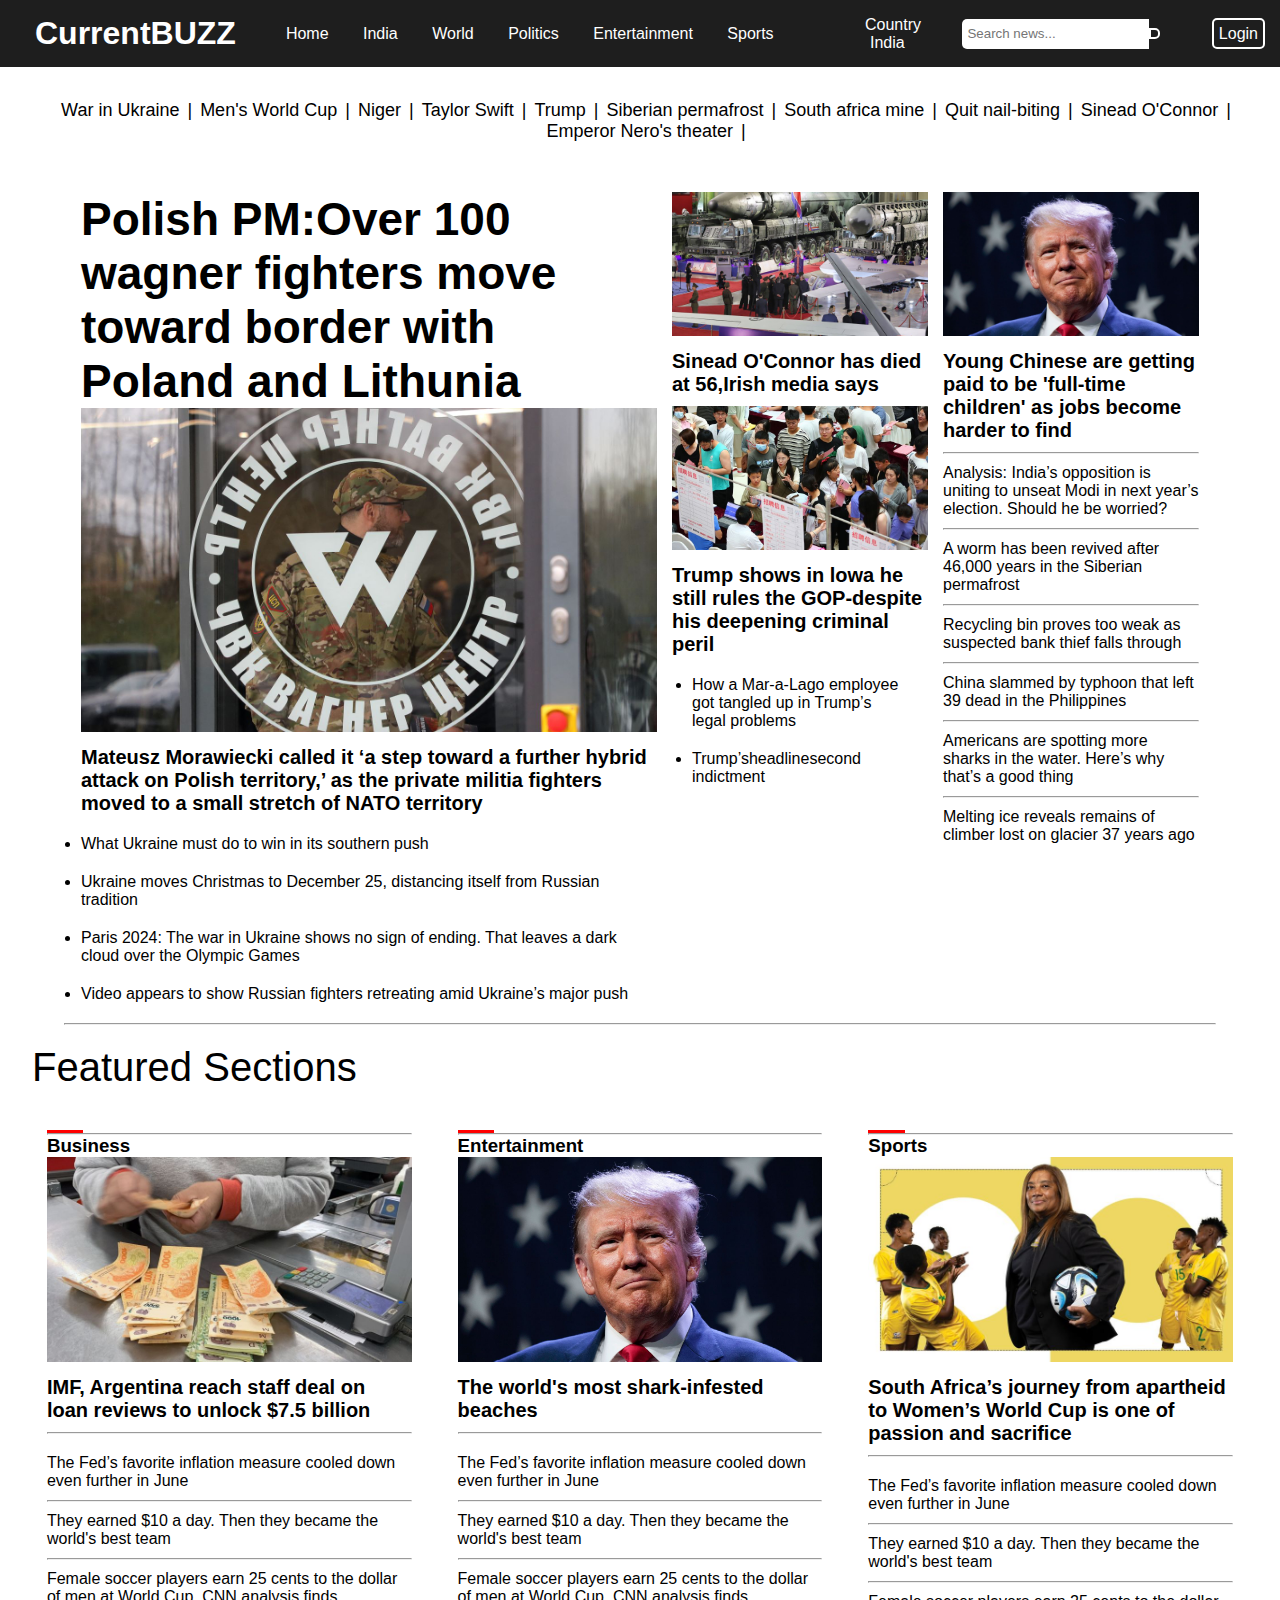
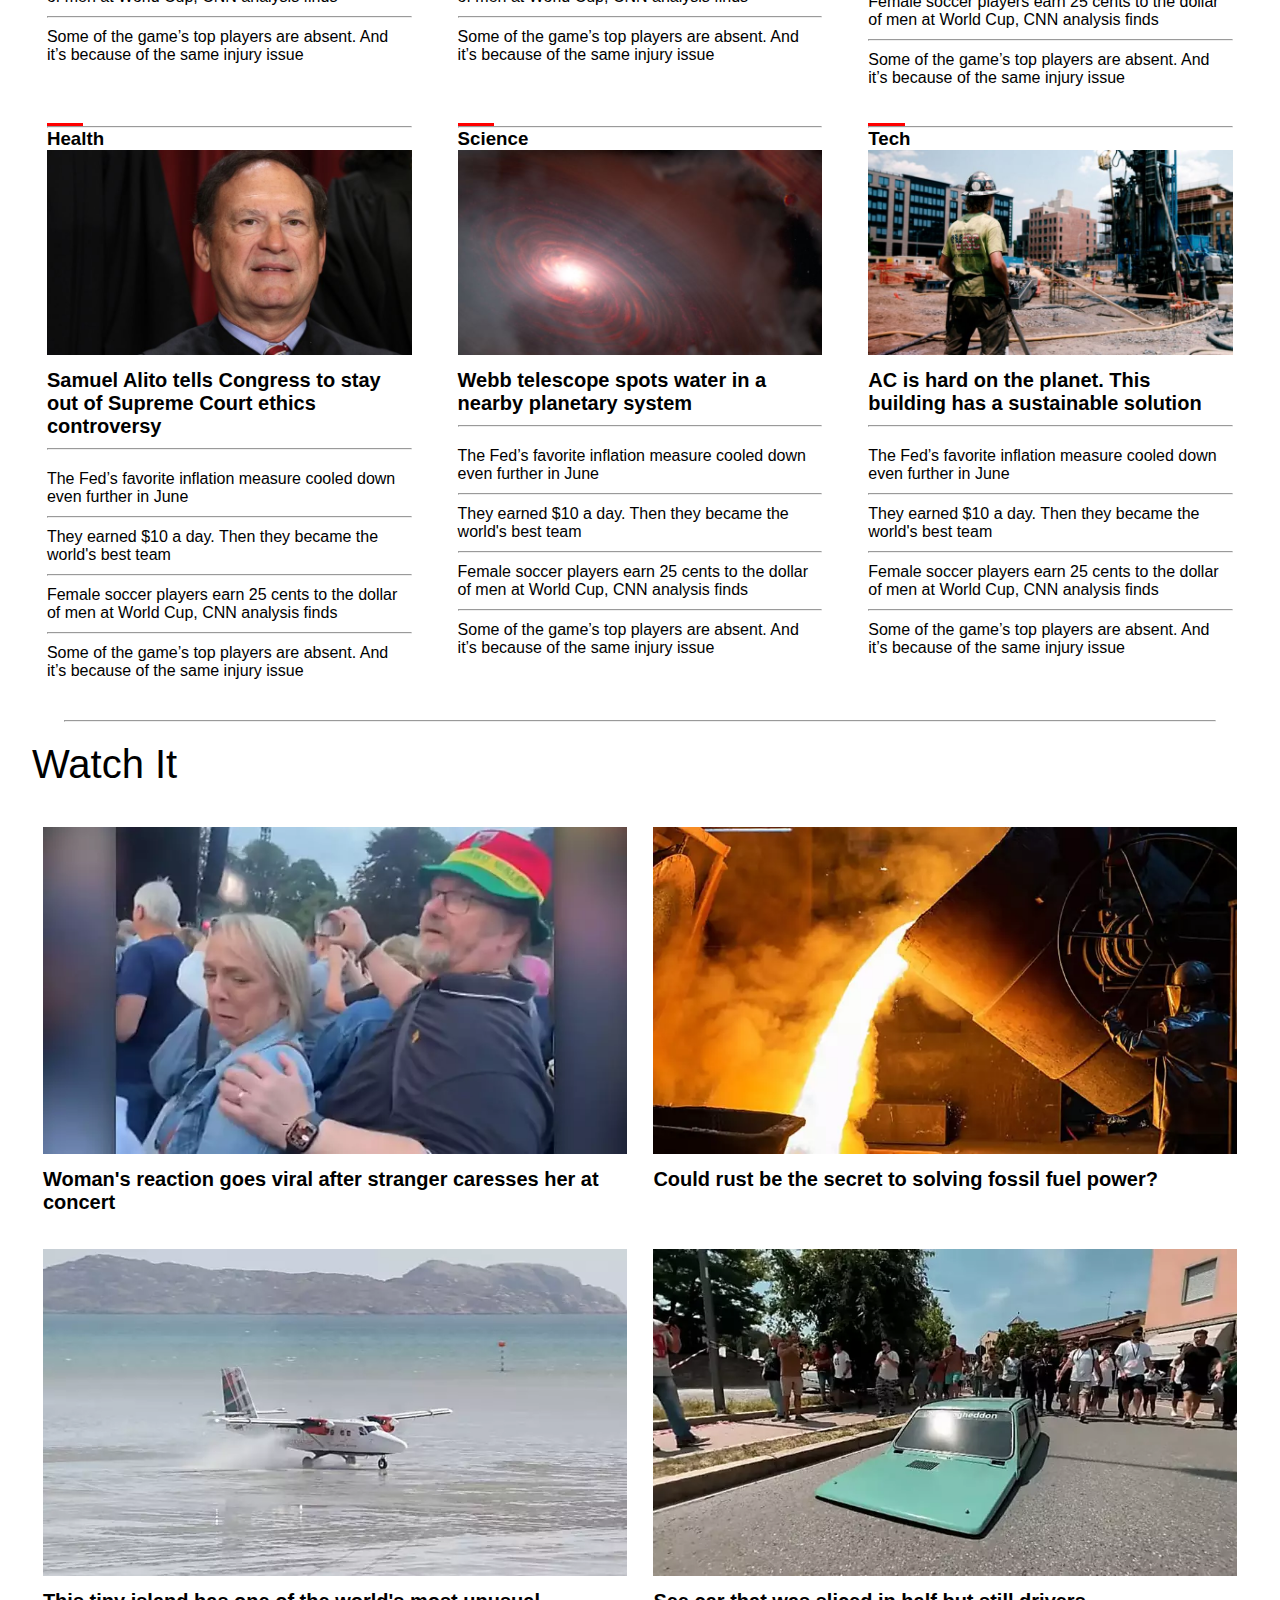
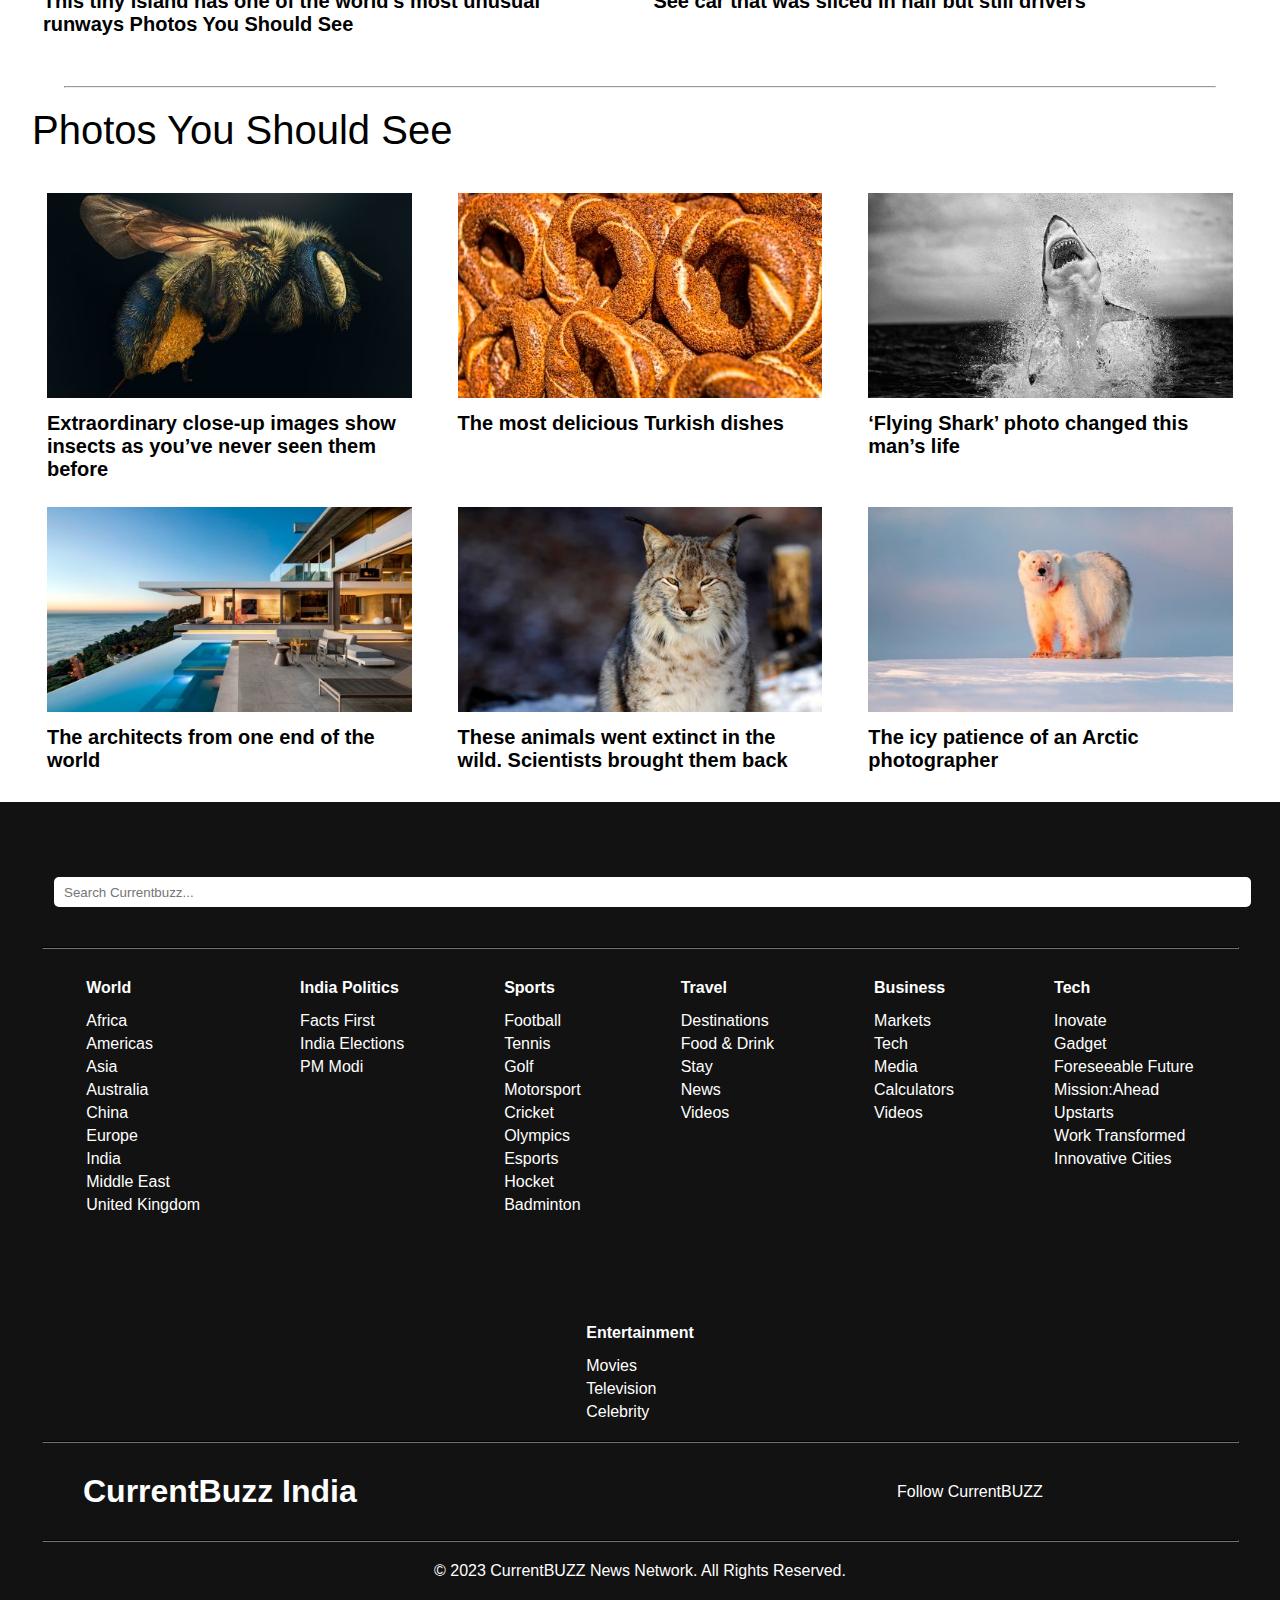
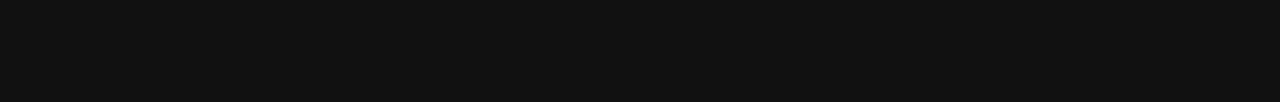
<file: Home Page/index.html>
<!DOCTYPE html>
<html lang="en">

<head>
    <meta charset="UTF-8">
    <meta http-equiv="X-UA-Compatible" content="IE=edge">
    <meta name="viewport" content="width=device-width, initial-scale=1.0">
    <title>CurrentBUZZ</title>
    <link rel="stylesheet" href="style.css">
    <link rel="stylesheet" href="https://cdnjs.cloudflare.com/ajax/libs/font-awesome/6.4.0/css/all.min.css"
        integrity="sha512-iecdLmaskl7CVkqkXNQ/ZH/XLlvWZOJyj7Yy7tcenmpD1ypASozpmT/E0iPtmFIB46ZmdtAc9eNBvH0H/ZpiBw=="
        crossorigin="anonymous" referrerpolicy="no-referrer" />
</head>

<body>
    <nav>
        <div class="nav-left">
            <div class="menu-icon">
                <i class="fa-solid fa-bars"></i>
            </div>
            <div class="logo">
                <h1>CurrentBUZZ</h1>
            </div>
            <div class="nav-list">
                <ul>
                    <li>Home</li>
                    <li>India</li>
                    <li>World</li>
                    <li>Politics</li>
                    <li>Entertainment</li>
                    <li>Sports</li>
                    <li>Business</li>
                </ul>
               </div>
        </div>

       <div class="nav-right">
        <div class="nav-address">
            <p class="add-first">Country</p>
            <div class="add-icon">
                <i class="fa-solid fa-location-dot"></i>
                <p id="add-second">India</p>
                
                <div class="dropdown">
                    <i class="fa-solid fa-angle-down" id="dropButton"></i>    
                    
                    <ul id="country-list">
                        <li class="search-li">
                            <div class="country-search">
                                <input type="text" placeholder="Search country..." id="searchInput">
                                <i class="fa-solid fa-arrow-right country-searchBtn"></i>
                            </div>
                        </li>
                            <li><span>ar</span><p>Argentina</p></li>
                            <li><span>at</span><p>Austria</p></li>
                            <li><span>au</span><p>Australia</p></li>
                            <li><span>be</span><p>Belgium</p></li>
                            <li><span>bg</span><p>Bulgaria</p></li>
                            <li><span>br</span><p>Brazil</p></li>
                            <li><span>ca</span><p>Canada</p></li>
                            <li><span>ch</span><p>Switzerland</p></li>
                            <li><span>cn</span><p>China</p></li>
                            <li><span>co</span><p>Colombia</p></li>
                            <li><span>cu</span><p>Cuba</p></li>
                            <li><span>cz</span><p>Czech Republic</p></li>
                            <li><span>de</span><p>Germany</p></li>
                            <li><span>eg</span><p>Egypt</p></li>
                            <li><span>fr</span><p>France</p></li>
                            <li><span>gb</span><p>United Kingdom</p></li>
                            <li><span>gr</span><p>Greece</p></li>
                            <li><span>hk</span><p>Hong Kong</p></li>
                            <li><span>hu</span><p>Hungary</p></li>
                            <li><span>id</span><p>Indonesia</p></li>
                            <li><span>ie</span><p>Ireland</p></li>
                            <li><span>il</span><p>Israel</p></li>
                            <li><span>in</span><p>India</p></li>
                            <li><span>it</span><p>Italy</p></li>
                            <li><span>jp</span><p>Japan</p></li>
                            <li><span>kr</span><p>South Korea</p></li>
                            <li><span>lt</span><p>Lithuania</p></li>
                            <li><span>lv</span><p>Latvia</p></li>
                            <li><span>ma</span><p>Morocco</p></li>
                            <li><span>mx</span><p>Mexico</p></li>
                            <li><span>my</span><p>Malaysia</p></li>
                            <li><span>ng</span><p>Nigeria</p></li>
                            <li><span>nl</span><p>Netherlands</p></li>
                            <li><span>no</span><p>Norway</p></li>
                            <li><span>nz</span><p>New Zealand</p></li>
                            <li><span>ph</span><p>Philippines</p></li>
                            <li><span>pl</span><p>Poland</p></li>
                            <li><span>pt</span><p>Portugal</p></li>
                            <li><span>ro</span><p>Romania</p></li>
                            <li><span>rs</span><p>Serbia</p></li>
                            <li><span>ru</span><p>Russia</p></li>
                            <li><span>sa</span><p>Saudi Arabia</p></li>
                            <li><span>se</span><p>Sweden</p></li>
                            <li><span>sg</span><p>Singapore</p></li>
                            <li><span>si</span><p>Slovenia</p></li>
                            <li><span>sk</span><p>Slovakia</p></li>
                            <li><span>th</span><p>Thailand</p></li>
                            <li><span>tr</span><p>Turkey</p></li>
                            <li><span>tw</span><p>Taiwan</p></li>
                            <li><span>ua</span><p>Ukraine</p></li>
                            <li><span>us</span><p>USA</p></li>
                            <li><span>ve</span><p>Venezuela</p></li>
                            <li><span>za</span><p>South Africa</p></li>                         
                </ul>
                  </div>
            </div>
        </div>
        <div class="search-box">
            <input type="search" placeholder="Search news...">
            <i class="fa-solid fa-magnifying-glass" id="searchBtn"></i>
        </div>
        <div class="login">
            <a href="../Login Page/login.html">Login</a>
        </div>
       </div>
    </nav>
  <div class="full-page">
    <div class="panel">
        <div class="panel-ops">
            <a href="">
                <p>War in Ukraine</p>
            </a>
            <a href="">
                <p>Men's World Cup</p>
            </a>
            <a href="">
                <p>Niger</p>
            </a>
            <a href="">
                <p>Taylor Swift</p>
            </a>
            <a href="">
                <p>Trump</p>
            </a>
            <a href="">
                <p>Siberian permafrost</p>
            </a>
            <a href="">
                <p>South africa mine</p>
            </a>
            <a href="">
                <p>Quit nail-biting</p>
            </a>
            <a href="">
                <p>Sinead O'Connor</p>
            </a>
            <a href="">
                <p>Emperor Nero's theater</p>
            </a>
        </div>
    </div>
    <div class="head">
        <div class="news1">
            <a class="topAnchor"><h1 class="headline news-with-img">Polish PM:Over 100 wagner fighters move toward border with Poland and
                Lithunia</h1></a>
            <img src="images/img1.jpg" class="img">
            <h2 id="headNewsDesc">Mateusz Morawiecki called it ‘a step toward a further hybrid attack on Polish territory,’ as the private
                militia fighters moved to a small stretch of NATO territory</h2>
            <ul class="headList">
                <li class="headline"><a class="top-news-wthout-image">What Ukraine must do to win in its southern push</a></li>
                <li class="headline">
                    <a class="top-news-wthout-image">Ukraine moves Christmas to December 25, distancing itself from Russian tradition</a></li>
                <li class="headline"><a class="top-news-wthout-image">Paris 2024: The war in Ukraine shows no sign of ending. That leaves a
                    dark cloud over the Olympic Games</a></li>
                <li class="headline"><a class="top-news-wthout-image"> Video appears to show Russian fighters
                    retreating amid Ukraine’s major push</a></li>
            </ul>
        </div>
        <div class="news2">
            
            <img src="images/img2.jpg" class="img"></img>
            <a class="topAnchor"><h2 class="news-with-img">Sinead O'Connor has died at 56,Irish media says</h2></a>
            <img src="images/img3.jpg" class="img">
            <a class="topAnchor"><h2 class="news-with-img">Trump shows in lowa he still rules the GOP-despite his deepening criminal peril</h2></a>
            <ul class="headList">
                <li class="headline"><a class="top-news-wthout-image">How a Mar-a-Lago employee got tangled up in Trump’s legal problems</a></li>
                <li class="headline"><a class="top-news-wthout-image">Trump’sheadlinesecond indictment</a></li>

            </ul>
        </div>
        <div class="news3">
            <img src="images/img4.jpg" class="img">
            <a class="topAnchor"><h2 class="news-with-img">Young Chinese are getting paid to be 'full-time children' as jobs become harder to
                find</h2></a>
            <hr>
            <p class="headline"><a class="top-news-wthout-image">Analysis: India’s opposition is uniting to unseat Modi in next year’s
                election. Should he be worried?</a></p>
            <hr>
            <p class="headline"><a class="top-news-wthout-image">A worm has been revived after 46,000 years in the Siberian permafrost</a>
            </p>
            <hr>
            <p class="headline"><a class="top-news-wthout-image">Recycling bin proves too weak as
                suspected bank thief falls through</a></p>
            <hr>
            <p class="headline"><a class="top-news-wthout-image">China slammed by typhoon that left 39 dead in the Philippines</a></p>
            <hr>
            <p class="headline"><a class="top-news-wthout-image">Americans are spotting more sharks in the water. Here’s why that’s a
                good thing</a></p>
            <hr>
            <p class="headline"><a class="top-news-wthout-image">Melting ice reveals remains of climber lost on glacier 37 years ago</a>
            </p>
        </div>
    </div>
    
    <hr class="hr">

    <div class="featured">
        <div class="head-title">
            <p>Featured Sections</p>
        </div>
        <div class="sections">
            <div class="feat-div" id="business">
                <div class="div-top">
                    <div class="line"></div>
                    <hr>
                    <div class="title">
                        <h3>Business <i class="fa-solid fa-arrow-right"></i></h3>
                    </div>
                </div>

                <img src="images/business.jpg" id="business-img">
                <a id="business-anchor"><h2 id="business-heading" class="headline">IMF, Argentina reach staff deal on loan reviews to unlock $7.5 billion</h2></a>
                <hr>
                <ul>
                    <a><li class="headline">The Fed’s favorite inflation measure cooled down even further in
                        June</li></a>
                    <hr>
                    <a><li class="headline">They earned $10 a day. Then they became the world's best team</li></a>
                    <hr>
                    <a><li class="headline">Female soccer players earn 25 cents to the dollar of men at World
                        Cup, CNN analysis finds</li></a>
                    <hr>
                    <a><li class="headline">Some of the game’s top players are absent. And it’s because of the
                        same injury issue</li></a>
                </ul>
            </div>
            <div class="feat-div" id="entertainment">
                <div class="div-top">
                    <div class="line">
                    </div>
                    <hr>
                    <div class="title">
                        <h3>Entertainment <i class="fa-solid fa-arrow-right"></i></h3>
                    </div>
                </div>
                <img src="images/img4.jpg" id="entertainment-img">
                <a id="entertainment-anchor"><h2 id="entertainment-heading" class="headline">The world's most shark-infested beaches</h2></a>
                <hr>
                <ul>
                    <a><li class="headline">The Fed’s favorite inflation measure cooled down even further in
                        June</li></a>
                    <hr>
                    <a><li class="headline">They earned $10 a day. Then they became the world's best team</li></a>
                    <hr>
                    <a><li class="headline">Female soccer players earn 25 cents to the dollar of men at World
                        Cup, CNN analysis finds</li></a>
                    <hr>
                    <a><li class="headline">Some of the game’s top players are absent. And it’s because of the
                        same injury issue</li></a>
                </ul>
            </div>
            <div class="feat-div" id="sports">
                <div class="div-top">
                    <div class="line">
                    </div>
                    <hr>
                    <div class="title">
                        <h3>Sports <i class="fa-solid fa-arrow-right"></i></h3>
                    </div>
                </div>

                <img src="images/sport.jpg" id="sports-img">
                <a id="sports-anchor"><h2 id="sports-heading" class="headline">South Africa’s journey from apartheid to Women’s World Cup is one of passion and
                    sacrifice</h2></a>
                <hr>
                <ul>
                    <a><li class="headline">The Fed’s favorite inflation measure cooled down even further in
                        June</li></a>
                    <hr>
                    <a><li class="headline">They earned $10 a day. Then they became the world's best team</li></a>
                    <hr>
                    <a><li class="headline">Female soccer players earn 25 cents to the dollar of men at World
                        Cup, CNN analysis finds</li></a>
                    <hr>
                    <a><li class="headline">Some of the game’s top players are absent. And it’s because of the
                        same injury issue</li></a>
                </ul>
            </div>
            <div class="feat-div" id="health">
                <div class="div-top">
                    <div class="line"></div>
                    <hr>
                    <div class="title">
                        <h3>Health <i class="fa-solid fa-arrow-right"></i></h3>
                    </div>
                </div>
                <img src="images/politics.jpg" id="health-img">
                <a id="health-anchor"><h2 id="health-heading" class="headline">Samuel Alito tells Congress to stay out of Supreme Court ethics controversy
                </h2></a>
                <hr>
                <ul>
                    <a><li class="headline">The Fed’s favorite inflation measure cooled down even further in
                        June</li></a>
                    <hr>
                    <a><li class="headline">They earned $10 a day. Then they became the world's best team</li></a>
                    <hr>
                    <a><li class="headline">Female soccer players earn 25 cents to the dollar of men at World
                        Cup, CNN analysis finds</li></a>
                    <hr>
                    <a><li class="headline">Some of the game’s top players are absent. And it’s because of the
                        same injury issue</li></a>
                </ul>
            </div>
            <div class="feat-div" id="science">
                <div class="div-top">
                    <div class="line"></div>
                    <hr>
                    <div class="title">
                        <h3>Science <i class="fa-solid fa-arrow-right"></i></h3>
                    </div>
                </div>
                <img src="images/science.jpg" id="science-img">
                <a id="science-anchor"><h2 id="science-heading" class="headline">Webb telescope spots water in a nearby planetary system</h2></a>
                <hr>
                <ul>
                    <a><li class="headline">The Fed’s favorite inflation measure cooled down even further in
                        June</li></a>
                    <hr>
                    <a><li class="headline">They earned $10 a day. Then they became the world's best team</li></a>
                    <hr>
                    <a><li class="headline">Female soccer players earn 25 cents to the dollar of men at World
                        Cup, CNN analysis finds</li></a>
                    <hr>
                    <a><li class="headline">Some of the game’s top players are absent. And it’s because of the
                        same injury issue</li></a>
                </ul>
            </div>
            <div class="feat-div" id="tech">
                <div class="div-top">
                    <div class="line"></div>
                    <hr>
                    <div class="title">
                        <h3>Tech <i class="fa-solid fa-arrow-right"></i></h3>
                    </div>
                </div>
                <img src="images/tech.jpg" id="tech-img">
                <a id="tech-anchor"><h2 id="tech-heading" class="headline">AC is hard on the planet. This building has a sustainable solution</h2></a>
                <hr>
                <ul>
                    <a><li class="headline">The Fed’s favorite inflation measure cooled down even further in
                        June</li></a>
                    <hr>
                    <a><li class="headline">They earned $10 a day. Then they became the world's best team</li></a>
                    <hr>
                    <a><li class="headline">Female soccer players earn 25 cents to the dollar of men at World
                        Cup, CNN analysis finds</li></a>
                    <hr>
                    <a><li class="headline">Some of the game’s top players are absent. And it’s because of the
                        same injury issue</li></a>
                </ul>
            </div>
        </div>
    </div>
    <hr class="hr">
    <div class="vid-sec">
        <div class="head-title">
            <p>Watch It <i class="fa-solid fa-arrow-right arrow"></i></p>
        </div>
        <div class="videos">
            <div class="vid" id="vid1">
                <img src="images/vid2.webp">
                <h2>Woman's reaction goes viral after stranger caresses her at concert</h2>
            </div>
            <div class="vid" id="vid2">
                <img src="images/vid3.webp">
                <h2>
                    Could rust be the secret to solving fossil fuel power?
                </h2>
            </div>
            <div class="vid" id="vid3">
                <img src="images/vid4.webp">
                <h2>This tiny island has one of the world's most unusual runways
                    Photos You Should See</h2>
            </div>
            <div class="vid" id="vid4">
                <img src="images/vid5.webp">
                <h2>
                    See car that was sliced in half but still drivers
                </h2>
            </div>
        </div>
    </div>

    <hr class="hr">

    <div class="img-sec">
        <div class="head-title">
            <p>Photos You Should See <i class="fa-solid fa-arrow-right arrow"></i></p>
        </div>
        <div class="images">
            <div class="pimg" id="pimg1">
                <img src="images/pimg1.jpg">
                <h2>Extraordinary close-up images show insects as you’ve never seen them before</h2>
            </div>
            <div class="pimg" id="pimg2">
                <img src="images/pimg2.jpg">
                <h2>The most delicious Turkish dishes</h2>
            </div>
            <div class="pimg" id="pimg3">
                <img src="images/pimg3.jpg">
                <h2>‘Flying Shark’ photo changed this man’s life</h2>
            </div>
            <div class="pimg" id="pimg4">
                <img src="images/pimg4.jpg">
                <h2>
                    The architects from one end of the world
                </h2>
            </div>
            <div class="pimg" id="pimg5">
                <img src="images/pimg5.jpg">
                <h2>These animals went extinct in the wild. Scientists brought them back
                </h2>
            </div>
            <div class="pimg" id="pimg6">
                <img src="images/pimg6.jpg">
                <h2>The icy patience of an Arctic photographer</h2>
            </div>

        </div>
    </div>
</div>

<!--Footer Section-->
    <div class="footer">
        <div class="search-box">
            <input type="search" placeholder="Search Currentbuzz..." id="footer-input">
            <i class="fa-solid fa-arrow-right"></i>
        </div>
        <hr class="hr">
        <div class="categories-list">
            <div class="list1">
                <ul>
                    <h2 class="headline">World</h2>
    <li class="headline">Africa</li>
    <li class="headline">Americas</li>
    <li class="headline">Asia</li>
    <li class="headline">Australia</li>
    <li class="headline">China</li>
    <li class="headline">Europe</li>
    <li class="headline">India</li>
    <li class="headline">Middle East</li>
    <li class="headline">United Kingdom</li>
                </ul>
            </div>
            <div class="list2">
                <ul>
                    <h2 class="headline">India Politics</h2>
    <li class="headline">Facts First</li>
    <li class="headline">India Elections</li>
    <li class="headline">PM Modi</li>
                </ul>
            </div>
           <div class="list3">
            <ul>
                <h2 class="headline">Sports</h2>
<li class="headline">Football</li>
<li class="headline">Tennis</li>
<li class="headline">Golf</li>
<li class="headline">Motorsport</li>
<li class="headline">Cricket</li>
<li class="headline">Olympics</li>
<li class="headline">Esports</li>
<li class="headline">Hocket</li>
<li class="headline">Badminton</li>
            </ul>
           </div>
           <div class="list4">
            <ul>
                <h2 class="headline">Travel</h2>
<li class="headline">Destinations</li>
<li class="headline">Food & Drink</li>
<li class="headline">Stay</li>
<li class="headline">News</li>
<li class="headline">Videos</li>
            </ul>
           </div>
          <div class="list5">
            <ul>
                <h2 class="headline">Business</h2>
<li class="headline">Markets</li>
<li class="headline">Tech</li>
<li class="headline">Media</li>
<li class="headline">Calculators</li>
<li class="headline">Videos</li>
            </ul>
          </div>
           <div class="list6">
            <ul>
                <h2 class="headline">Tech</h2>
<li class="headline">Inovate</li>
<li class="headline">Gadget</li>
<li class="headline">Foreseeable Future</li>
<li class="headline">Mission:Ahead</li>
<li class="headline">Upstarts</li>
<li class="headline">Work Transformed</li>
<li class="headline">Innovative Cities</li>
            </ul>
           </div>
            <div class="list7">
                <ul>
                    <h2 class="headline">Entertainment</h2>
    <li class="headline">Movies</li>
    <li class="headline">Television</li>
    <li class="headline">Celebrity</li>
                </ul>
            </div>
        </div>
        <hr>
        <div class="footer-contact">
            <div class="foot-logo">
                <h1>CurrentBuzz  India</h1>
            </div>
            <div class="contact">
                <div class="contact-text">
                    <p>Follow CurrentBUZZ</p>
                </div>
                <div class="contact-icons">
                    <i class="fa-brands fa-facebook"></i>
                    <i class="fa-brands fa-instagram"></i>
                    <i class="fa-brands fa-twitter"></i>
                </div>    
            </div>
        </div>
        <hr>
        <div class="copyright">
            <p>© 2023 CurrentBUZZ News Network. All Rights Reserved.</p>
        </div>
    </div>

    <script src="script.js"></script>
</body>

</html>
</file>
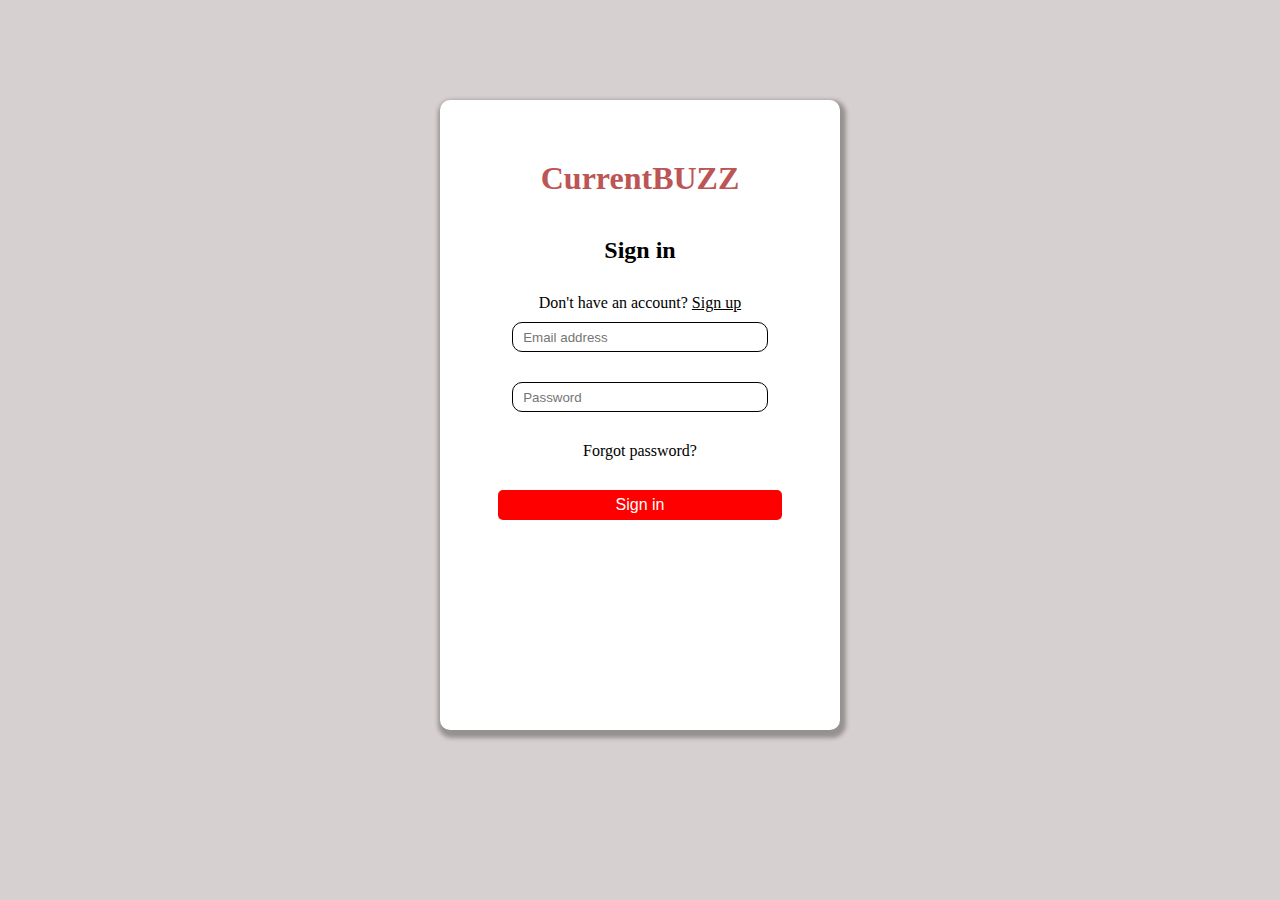
<file: Login Page/login.html>
<!DOCTYPE html>
<html lang="en">
<head>
    <meta charset="UTF-8">
    <meta http-equiv="X-UA-Compatible" content="IE=edge">
    <meta name="viewport" content="width=device-width, initial-scale=1.0">
    <title>log-in/sign-up</title>
    <link rel="stylesheet" href="login.css">
    <link rel="stylesheet" href="https://cdnjs.cloudflare.com/ajax/libs/font-awesome/6.4.0/css/all.min.css"
        integrity="sha512-iecdLmaskl7CVkqkXNQ/ZH/XLlvWZOJyj7Yy7tcenmpD1ypASozpmT/E0iPtmFIB46ZmdtAc9eNBvH0H/ZpiBw=="
        crossorigin="anonymous" referrerpolicy="no-referrer" />
</head>
<body>
    <div class="container">
        <div class="login-box">
            <h1>CurrentBUZZ</h1>
            <div class="inner-box">
                <h2>Sign in</h2>
                <p>Don't have an account? <span><a href="../Signup Page/signup.html">Sign up</a></span></p>
                <input type="email" placeholder="Email address" required>
                <div class="password-input">
                    <input type="password" placeholder="Password" required class="pass-input" id="password">
                    <i class="fa-solid fa-eye" onclick="togglePasswordVisibility()" id="eye"></i>
                </div>
                <p class="forgot">Forgot password?</p>
                <button>Sign in</button>
            </div>
        </div>
    </div>

    <script src="login.js"></script>
</body>
</html>
</file>
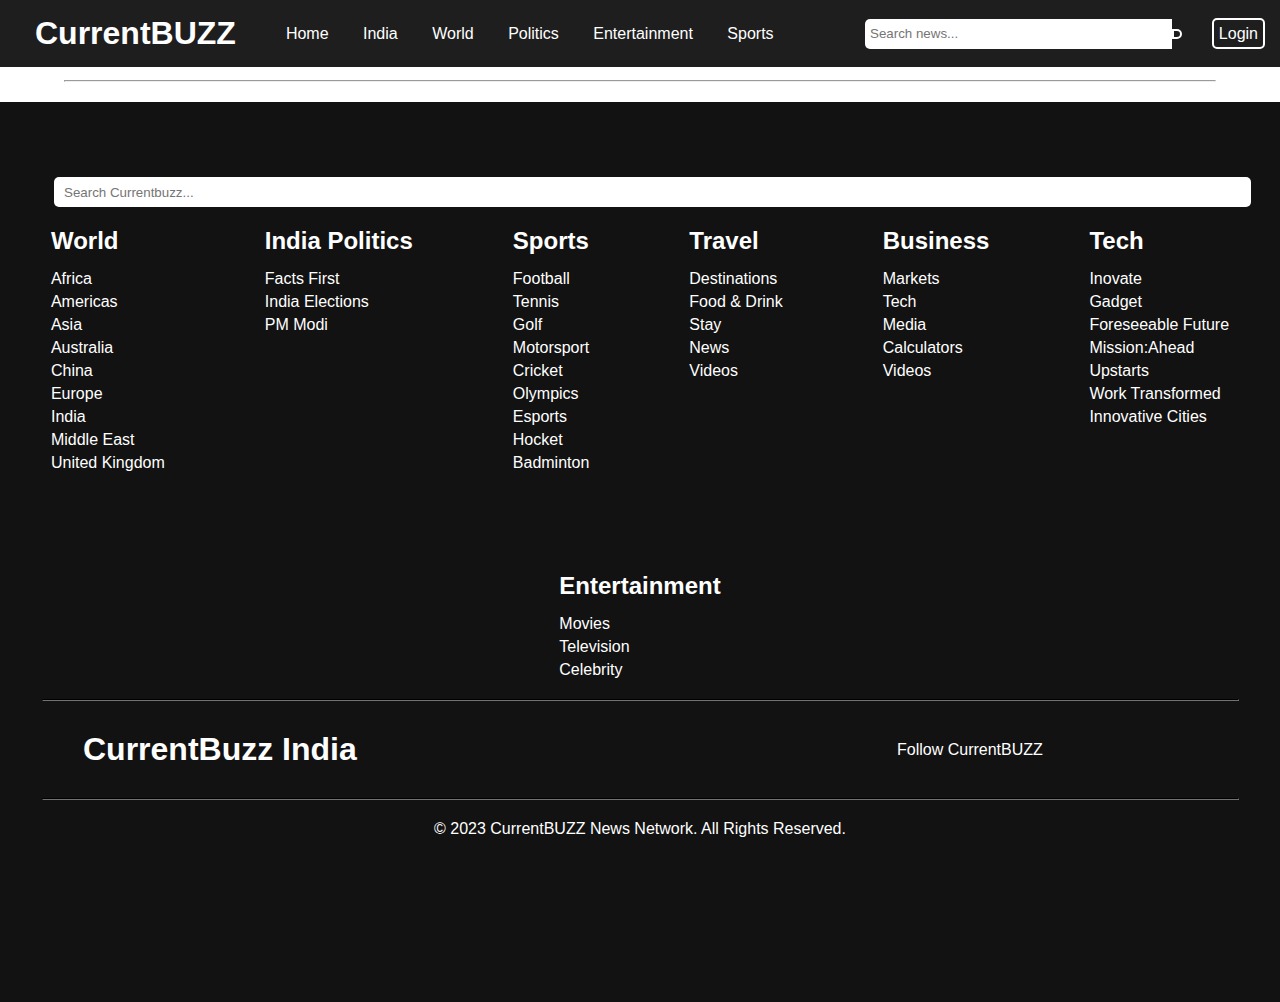
<file: Search Results/results.html>
<!DOCTYPE html>
<html lang="en">
<head>
    <meta charset="UTF-8">
    <meta http-equiv="X-UA-Compatible" content="IE=edge">
    <meta name="viewport" content="width=device-width, initial-scale=1.0">
    <title>Search Results</title>
    <link rel="stylesheet" href="results.css">
    <link rel="stylesheet" href="https://cdnjs.cloudflare.com/ajax/libs/font-awesome/6.4.0/css/all.min.css"
        integrity="sha512-iecdLmaskl7CVkqkXNQ/ZH/XLlvWZOJyj7Yy7tcenmpD1ypASozpmT/E0iPtmFIB46ZmdtAc9eNBvH0H/ZpiBw=="
        crossorigin="anonymous" referrerpolicy="no-referrer" />
</head>
<body>
    <nav class="result-nav">
        <div class="nav-left">
            <div class="menu-icon">
                <i class="fa-solid fa-bars"></i>
            </div>
            <div class="logo">
                <h1>CurrentBUZZ</h1>
            </div>
            <div class="nav-list">
                <ul>
                    <li onclick="window.location.href = '../Home Page/index.html';">Home</li>
                    <li>India</li>
                    <li>World</li>
                    <li>Politics</li>
                    <li>Entertainment</li>
                    <li>Sports</li>
                    <li>Business</li>
                  </ul>
               </div>
        </div>

       <div class="nav-right">
        <div class="nav-address">
            <p class="add-first">Country</p>
            <div class="add-icon">
                <i class="fa-solid fa-location-dot"></i>
                <p id="add-second">India</p>
                
                <div class="dropdown">
                    <i class="fa-solid fa-angle-down" id="dropButton"></i>    
                    
                    <ul id="country-list">
                        <li class="search-li">
                            <div class="country-search">
                                <input type="text" placeholder="Search country..." id="searchInput">
                                <i class="fa-solid fa-arrow-right country-searchBtn"></i>
                            </div>
                        </li>
                            <li><span>ar</span><p>Argentina</p></li>
                            <li><span>at</span><p>Austria</p></li>
                            <li><span>au</span><p>Australia</p></li>
                            <li><span>be</span><p>Belgium</p></li>
                            <li><span>bg</span><p>Bulgaria</p></li>
                            <li><span>br</span><p>Brazil</p></li>
                            <li><span>ca</span><p>Canada</p></li>
                            <li><span>ch</span><p>Switzerland</p></li>
                            <li><span>cn</span><p>China</p></li>
                            <li><span>co</span><p>Colombia</p></li>
                            <li><span>cu</span><p>Cuba</p></li>
                            <li><span>cz</span><p>Czech Republic</p></li>
                            <li><span>de</span><p>Germany</p></li>
                            <li><span>eg</span><p>Egypt</p></li>
                            <li><span>fr</span><p>France</p></li>
                            <li><span>gb</span><p>United Kingdom</p></li>
                            <li><span>gr</span><p>Greece</p></li>
                            <li><span>hk</span><p>Hong Kong</p></li>
                            <li><span>hu</span><p>Hungary</p></li>
                            <li><span>id</span><p>Indonesia</p></li>
                            <li><span>ie</span><p>Ireland</p></li>
                            <li><span>il</span><p>Israel</p></li>
                            <li><span>in</span><p>India</p></li>
                            <li><span>it</span><p>Italy</p></li>
                            <li><span>jp</span><p>Japan</p></li>
                            <li><span>kr</span><p>South Korea</p></li>
                            <li><span>lt</span><p>Lithuania</p></li>
                            <li><span>lv</span><p>Latvia</p></li>
                            <li><span>ma</span><p>Morocco</p></li>
                            <li><span>mx</span><p>Mexico</p></li>
                            <li><span>my</span><p>Malaysia</p></li>
                            <li><span>ng</span><p>Nigeria</p></li>
                            <li><span>nl</span><p>Netherlands</p></li>
                            <li><span>no</span><p>Norway</p></li>
                            <li><span>nz</span><p>New Zealand</p></li>
                            <li><span>ph</span><p>Philippines</p></li>
                            <li><span>pl</span><p>Poland</p></li>
                            <li><span>pt</span><p>Portugal</p></li>
                            <li><span>ro</span><p>Romania</p></li>
                            <li><span>rs</span><p>Serbia</p></li>
                            <li><span>ru</span><p>Russia</p></li>
                            <li><span>sa</span><p>Saudi Arabia</p></li>
                            <li><span>se</span><p>Sweden</p></li>
                            <li><span>sg</span><p>Singapore</p></li>
                            <li><span>si</span><p>Slovenia</p></li>
                            <li><span>sk</span><p>Slovakia</p></li>
                            <li><span>th</span><p>Thailand</p></li>
                            <li><span>tr</span><p>Turkey</p></li>
                            <li><span>tw</span><p>Taiwan</p></li>
                            <li><span>ua</span><p>Ukraine</p></li>
                            <li><span>us</span><p>USA</p></li>
                            <li><span>ve</span><p>Venezuela</p></li>
                            <li><span>za</span><p>South Africa</p></li>                         
                </ul> 
                  </div>
            </div>
        </div>
        <div class="search-box">
            <input type="search" placeholder="Search news...">
            <i class="fa-solid fa-magnifying-glass" id="searchBtn"></i>
        </div>
        <div class="login">
            <a href="../Login Page/login.html">Login</a>
        </div>
       </div>
    </nav>
<div class="full-page">   
    <!--Search Results-->
<div id="search-results">
    
    <div class="results">
        <div class="top-text">
            <p>Displaying 1-10 results out of <span>14234</span> for "<span>india</span>"</p>
        </div>
        <hr>
        <div class="news-results">

        </div>
    </div>
    <div class="show-more">
        <button id="show-more-btn">Show more</button>
    </div>
</div>
</div>
<!--Footer Section-->
<div class="footer">
    <div class="search-box">
        <input type="search" placeholder="Search Currentbuzz..." id="footer-input">
        <i class="fa-solid fa-arrow-right"></i>
    </div>
    <!-- <hr class="hr"> -->
    <div class="categories-list">
        <div class="list1">
            <ul>
                <h2 class="headline">World</h2>
<li class="headline">Africa</li>
<li class="headline">Americas</li>
<li class="headline">Asia</li>
<li class="headline">Australia</li>
<li class="headline">China</li>
<li class="headline">Europe</li>
<li class="headline">India</li>
<li class="headline">Middle East</li>
<li class="headline">United Kingdom</li>
            </ul>
        </div>
        <div class="list2">
            <ul>
                <h2 class="headline">India Politics</h2>
<li class="headline">Facts First</li>
<li class="headline">India Elections</li>
<li class="headline">PM Modi</li>
            </ul>
        </div>
       <div class="list3">
        <ul>
            <h2 class="headline">Sports</h2>
<li class="headline">Football</li>
<li class="headline">Tennis</li>
<li class="headline">Golf</li>
<li class="headline">Motorsport</li>
<li class="headline">Cricket</li>
<li class="headline">Olympics</li>
<li class="headline">Esports</li>
<li class="headline">Hocket</li>
<li class="headline">Badminton</li>
        </ul>
       </div>
       <div class="list4">
        <ul>
            <h2 class="headline">Travel</h2>
<li class="headline">Destinations</li>
<li class="headline">Food & Drink</li>
<li class="headline">Stay</li>
<li class="headline">News</li>
<li class="headline">Videos</li>
        </ul>
       </div>
      <div class="list5">
        <ul>
            <h2 class="headline">Business</h2>
<li class="headline">Markets</li>
<li class="headline">Tech</li>
<li class="headline">Media</li>
<li class="headline">Calculators</li>
<li class="headline">Videos</li>
        </ul>
      </div>
       <div class="list6">
        <ul>
            <h2 class="headline">Tech</h2>
<li class="headline">Inovate</li>
<li class="headline">Gadget</li>
<li class="headline">Foreseeable Future</li>
<li class="headline">Mission:Ahead</li>
<li class="headline">Upstarts</li>
<li class="headline">Work Transformed</li>
<li class="headline">Innovative Cities</li>
        </ul>
       </div>
        <div class="list7">
            <ul>
                <h2 class="headline">Entertainment</h2>
<li class="headline">Movies</li>
<li class="headline">Television</li>
<li class="headline">Celebrity</li>
            </ul>
        </div>
    </div>
    <hr>
    <div class="footer-contact">
        <div class="foot-logo">
            <h1>CurrentBuzz  India</h1>
        </div>
        <div class="contact">
            <div class="contact-text">
                <p>Follow CurrentBUZZ</p>
            </div>
            <div class="contact-icons">
                <i class="fa-brands fa-facebook"></i>
                <i class="fa-brands fa-instagram"></i>
                <i class="fa-brands fa-twitter"></i>
            </div>    
        </div>
    </div>
    <hr>
    <div class="copyright">
        <p>© 2023 CurrentBUZZ News Network. All Rights Reserved.</p>
    </div>
</div>
<script src="results.js"></script>
</body>
</html>
</file>
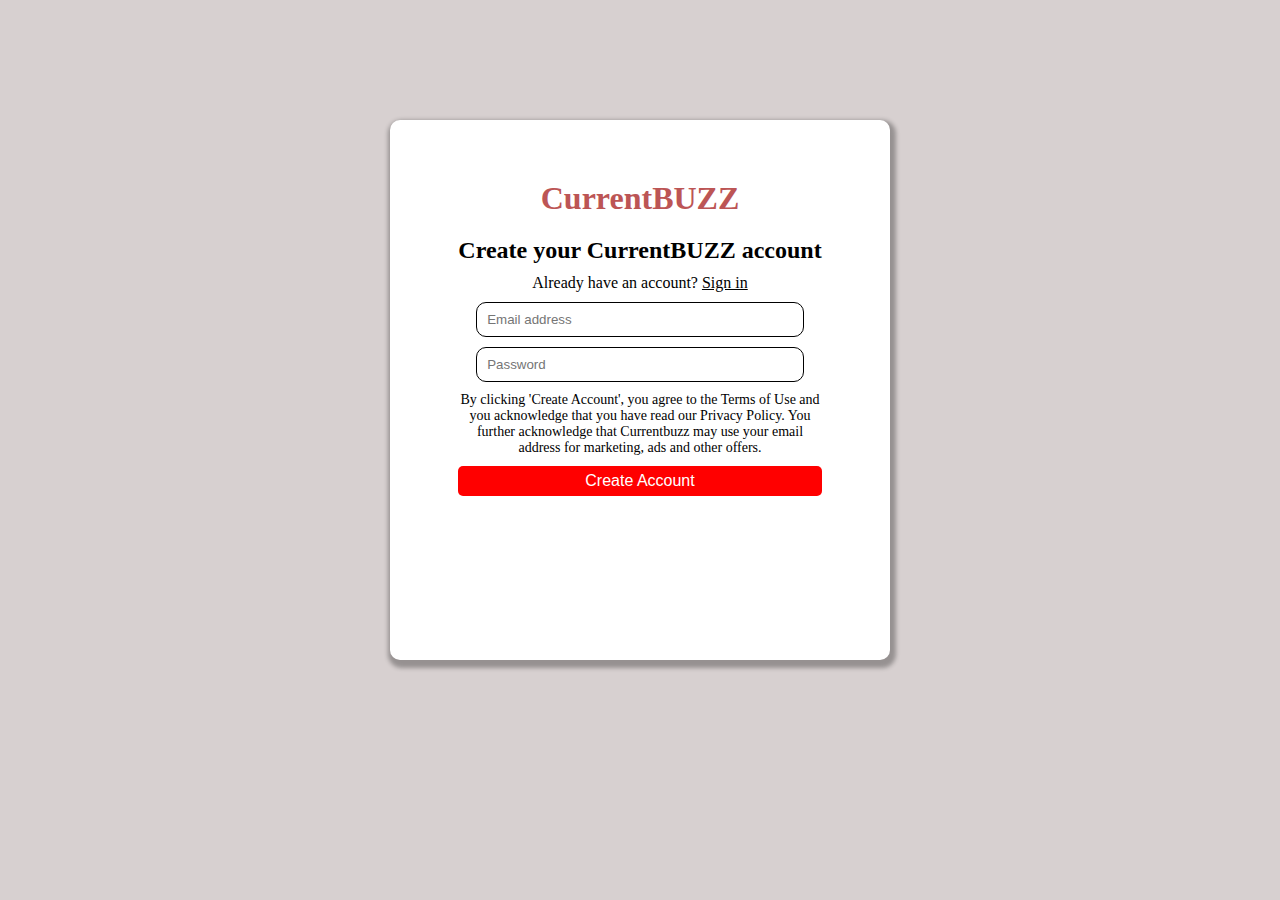
<file: Signup Page/signup.html>
<!DOCTYPE html>
<html lang="en">
<head>
    <meta charset="UTF-8">
    <meta http-equiv="X-UA-Compatible" content="IE=edge">
    <meta name="viewport" content="width=device-width, initial-scale=1.0">
    <title>log-in/sign-up</title>
    <link rel="stylesheet" href="signup.css">
    <link rel="stylesheet" href="https://cdnjs.cloudflare.com/ajax/libs/font-awesome/6.4.0/css/all.min.css"
        integrity="sha512-iecdLmaskl7CVkqkXNQ/ZH/XLlvWZOJyj7Yy7tcenmpD1ypASozpmT/E0iPtmFIB46ZmdtAc9eNBvH0H/ZpiBw=="
        crossorigin="anonymous" referrerpolicy="no-referrer" />
</head>
<body>
    <div class="container">
        <div class="login-box">
            <h1>CurrentBUZZ</h1>
            <div class="inner-box">
                <h2>Create your CurrentBUZZ account</h2>
                <p>Already have an account? <span><a href="../Login Page/login.html">Sign in</a></span></p>
                <input type="email" placeholder="Email address" required>
                <div class="password-input">
                    <input type="password" placeholder="Password" required class="pass-input" id="password">
                    <i class="fa-solid fa-eye" onclick="togglePasswordVisibility()" id="eye"></i>
                </div>
                <p class="desc">By clicking 'Create Account', you agree to the Terms of Use and you acknowledge that you have read our Privacy Policy. You further acknowledge that Currentbuzz may use your email address for marketing, ads and other offers.</p>
                <button>Create Account</button>
            </div>
        </div>
    </div>

    <script src="signup.js"></script>
</body>
</html>
</file>
<file: Home Page/style.css>
* {
    margin: 0;
    padding: 0;
    box-sizing: border-box;
    font-family: 'poppins' ,sans-serif;
}
.display {
    display: none;
}

body {
    background: #fff;
}
a{
    color: #000;
    text-decoration: none;
}
::-webkit-scrollbar {
    display: none;
}

.hr {
    width: 90%;
    margin: 20px auto;
}

.head-title {
    font-size: 40px;
    display: block;
    margin-bottom: 40px;
}
.headline {
    cursor: pointer;
    font-size: 16px;
}
.headline:hover{
    text-decoration: underline;
}
.arrow{
    cursor: pointer;
}
img,video{
    cursor: pointer;
}
img:hover {
    opacity: 0.8;
}
video:hover{
    opacity: 0.8;
}
h2{
    font-size: 20px;
    margin: 10px auto;
}

/* NAVBAR */
nav {
    background: #1e1e1e;
    color: #fff;
    padding: 15px;
    display: flex;
    align-items: center;
    justify-content: space-between;
    position: fixed;
    top: 0;
    left: 0;
    width: 100%;
}

.menu-icon i {
    font-size: 25px;
    cursor: pointer;
}

.nav-left {
    display: flex;
    gap: 20px;
    align-items: center;
}

.nav-right {
    display: flex;
    width: 400px;
    gap: 20px;
    align-items: center;
    justify-content: space-between;
}

.dropdown {
    position: relative;
    display: inline-block;
  }

  .dropdown ul {
    width: 200px;
    height: 200px;
    list-style: none;
    padding: 0;
    margin: 0;
    position: absolute;
    background-color: #fff;
    border-radius: 5px;
    box-shadow: 0 2px 5px rgba(0, 0, 0, 0.2);
    overflow: scroll;
  }
  .country-search {
    display: flex;
    align-items: center;
  }
  .search-li {
    position: sticky;
    top: 0;
    background-color: #fff; /* Optionally set the background color for better visibility */
    z-index: 1; /* Ensure it's above the other list items */
}

.country-search input{
    width: 100%;
    border: 0;
    outline: 0;
    padding: 5px;
    border-radius: 5px;
}
.country-search i {
    color: #000;
    cursor: pointer;
}
  .dropdown li {
    padding: 8px 12px;
    color: #000;
    display: block;
  }
  #country-list li span {
    display: none;
  }
#country-list li p{
    cursor: pointer;
}
#country-list {
    display: none;
    transition: display 0.3s;
}

.nav-right .search-box input {
    width: 100%;
    height: 30px;
    padding: 5px;
    border: 0;
    outline: 0;
    border-top-left-radius: 5px;
    border-bottom-left-radius: 5px;
}

.add-icon {
    display: flex;
    gap: 5px;
}
.fa-angle-down {
    cursor: pointer;
}

nav .search-box {
    /* width: 100%; */
    display: flex;
    align-items: center;
    margin-right: 10px;
}

.nav-right .search-box i {
    font-size: 20px;
    border: 2px solid white;
    padding: 3.5px;
    border-top-right-radius: 5px;
    border-bottom-right-radius: 5px;
    cursor: pointer;
    transition: background 0.3s;
}

.nav-right .search-box i:hover{
    background: #616060;
}

.nav-list ul li {
    display: inline;
    margin-left: 30px;
    list-style: none;
    position: relative;
    cursor: pointer;
}

.nav-list ul li:hover {
    color: #e3e1e1;
}
.nav-list li::after {
    content: '';
    display: block;
    width: 0;
    height: 2px;
    background-color: red;
    position: absolute;
    bottom: -5px;
    left: 0;
    /* transform: translateX(-50%); */
    transition: width 0.3s;
  }
.nav-list li:hover::after{
    width: 100%;
}

nav .login a {
    color: #fff;
    text-decoration: none;
    border: 2px solid #fff;
    padding: 5px;
    border-radius: 5px;
    transition: background 0.3s;
}

nav .login a:hover {
    background: #828282;
}

/* PANEL */

.panel {
    margin: 100px auto 50px;
    padding-left: 20px;
}

.panel-ops {
    display: flex;
    justify-content: center;
    flex-wrap: wrap;
    font-size: 18px;
}

.panel-ops p::after {
    color: black;
    content: '|';
    display: inline;
    padding: 0 8px;
}

.panel-ops p:hover {
    text-decoration: underline;
}

.panel-ops a {
    text-decoration: none;
    color: black;
}

/* TOP NEWS SECTION */

.head {
    display: flex;
    gap: 15px;
    justify-content: center;
    margin-bottom: 20px;
}
.head img {
    width: 100%;
}
video {
    width: 100%;
}
.news1 {
    width: 45%;
}
.news1 img {
    max-height: 390px;
}
.news2 {
    width: 20%;
}
.news2 img {
    max-height: 172px;
}
.news3 img {
    max-height: 172px;
}
.news3 {
    width: 20%;
}

.news1 h1{
    font-size: 46px;
}

.news2 ul {
    margin: 20px;
}

.news3 p{
    margin: 10px auto;
    cursor: pointer;
}
.head h2:hover {
    text-decoration: underline;
}
.news1 h2:hover{
    text-decoration: none;
}
.news1 p{
    font-size: 16px;
}
.fa-play {
    color: red;
}

.headList li {
    margin-top: 20px;
}

/* FEATURED SECTIONS */

.featured {
    width: 95%;
    margin: 20px auto;
}
.featured h2{
    font-size: 20px;
}
.sections {
    margin-top: 10px;
    display: flex;
    flex-wrap: wrap;
    gap: 16px;
    justify-content: space-around;
}

.feat-div{
    width: 30%;
    margin-bottom: 10px;
}
.feat-div img {
    width: 100%;
    max-height: 240px;
    cursor: pointer;
}
.feat-div ul {
    margin-top: 20px;
    list-style: none;
}
.feat-div ul li{
    margin: 10px auto;
}

.line {
    width: 10%;
    background: red;
    height: 3px;
    transition: width 0.3s;
}

.feat-div .fa-arrow-right {
    display: none;
}

.title {
    cursor: pointer;
}

.div-top:hover .line {
    width: 100%;
}

.div-top:hover .fa-arrow-right {
    display: inline;
}

/* WATCH IT SECTION */

.vid-sec {
    width: 95%;
    margin: 20px auto;
}

.videos {
    display: flex;
    flex-wrap: wrap;
    gap: 5px;
    justify-content: space-around;
}

.videos .vid {
    width: 48%;
    margin-bottom: 20px;
}
.videos img {
    width: 100%;
    cursor: pointer;
}

/* IMAGES SECTION */

.img-sec {
    width: 95%;
    margin: 20px auto;
}

.images {
    display: flex;
    flex-wrap: wrap;
    justify-content: space-around;
    gap: 16px;
}
.pimg {
    width: 30%;
}

.pimg img {
    width: 100%;
    cursor: pointer;
}

/* FOOTER SECTION */

.footer {
    background: #121212;
    color: #fff;
    min-height: 100vh;
    padding: 10px;
}

.categories-list {
    display: flex;
    flex-wrap: wrap;
    justify-content: center;
    gap: 100px;
}

.categories-list h2 {
    margin-bottom: 15px;
}

.categories-list ul li {
    list-style: none;
    margin-top: 5px;
}

.footer .search-box {
    width: 100%;
    margin-top: 45px;
    display: flex;
    justify-content: center;
}

.footer .search-box input {
    padding: 10px;
    width: 95%;
    height: 30px;
    border: 0;
    margin-top: 20px;
    margin-bottom: 20px;
    outline: 0;
    border-radius: 5px;
}

.footer hr {
    border-color: #1e1e1e;
    width: 95%;
    margin: 20px auto;
}

.footer-contact {
    display: flex;
    width: 90%;
    justify-content: space-between;
    margin: 20px auto;
    padding: 10px;
    align-items: center;
}

.contact {
    width: 300px;
    display: flex;
    justify-content: space-between;
    gap: 10px;
    font-size: 18px;
    align-items: center;
}

.footer .search-box i {
    color: #121212;
    font-size: 20px;
    margin-top: 25px;
    margin-left: -25px;
    cursor: pointer;
}

.copyright {
    text-align: center;
}

.contact i {
    font-size: 30px;
    cursor: pointer;
    transition: transform 0.3s;
}

.contact i:hover {
    transform: translateY(-5px);
}
.contact-icons{
    display: flex;
    gap: 20px;
}

.contact-text{
    font-size: 16px;
}

/* MEDIA QUERIES FOR NAVBAR LIST */

@media only screen and (max-width: 980px) {
    .menu {
        display: none;
    }
}

@media only screen and (max-width:1290px) {
    .nav-list ul li:nth-child(7) {
        display: none;
    }
}

@media only screen and (max-width:1185px) {
    .nav-list ul li:nth-child(6) {
        display: none;
    }
}

@media only screen and (max-width:1110px) {
    .nav-list ul li:nth-child(5) {
        display: none;
    }
}

@media only screen and (max-width:985px) {
    .nav-list ul li:nth-child(4) {
        display: none;
    }
}

@media only screen and (max-width:905px) {
    .nav-list ul li:nth-child(3) {
        display: none;
    }
}

@media only screen and (max-width:828px) {
    .nav-list ul li:nth-child(2) {
        display: none;
    }
}

@media only screen and (max-width:765px) {
    .nav-list ul li:nth-child(1) {
        display: none;
    }
}
@media only screen and (max-width:860px) {
    .footer-contact{
        display: flex;
        flex-direction: column;
        justify-content: center;
        gap:20px;
    }
    .contact {
        display: flex;
        flex-direction: column;
        text-align: center;
    }
    .contact-icons i{
           margin: 10px;
    }
    .contact-text{
        width: 100%;
    }
    .categories-list li{
        display: none;
    }
    .categories-list {
        display: flex;
        flex-direction: column;
        justify-content: center;
        align-items: center;
        gap: 5px;
        font-size: 12px;
    }
    .news {
        justify-content: left;
    }
    .news-img img{
        width: 122px;
    }
    .news-text .desc{
        display: none;
    }
    .news-text p{
        font-size: 15px;
    }
    .news-text h2 {
        font-size: 16px;
        width: 100%;
        font-weight:100;
    }
   
}
@media only screen and (max-width:915px) {
    .head {
        display: block;
    }
    .news1,.news2,.news3 {
        width: 95%;
        margin: 20px auto;
    }
    .head img {
        max-height: 100%;
    }
    .sections{
        display: block;
    }
    .feat-div{
        width: 95%;
    }
    .feat-div img {
        max-height: 100%;
    }
}
@media only screen and (max-width:480px) {
    nav .search-box input{
        display: none;
    }
    .nav-left {
        gap: 12px;
    }
    .nav-right {
        justify-content: center;
        gap: 10px;
    }
    .nav-right .search-box i{
        border: 0;
        padding: 0;
    }
    .nav-right .login {
        margin-left: -9px;
    }
    .news1 h1 {
        font-size: 32px;
    }
}
</file>
<file: Login Page/login.css>
*{
    margin: 0;
    padding: 0;
    box-sizing: border-box;
}
body{
    background: #d7d0d0;
}
.inner-box input {
    display: block;
}
.container{
    width: 100%;
    display: flex;
    justify-content: center;
    margin-top: 100px;
    height: 70vh;
}
.login-box{
    background: #fff;
    width: 400px;
    display: flex;
    flex-direction: column;
    align-items: center;
    text-align: center;
    border-radius: 10px;
    padding: 10px;
    box-shadow: 2px 4px 4px 4px rgba(0, 0, 0, 0.3);
}
.login-box h1 {
    margin-top: 50px;
    color: rgb(188, 85, 85);
}
.inner-box {
    padding: 10px;
    width: 80%;
}
.inner-box > * {
    margin-top: 30px;
}
.inner-box span a {
    color: #000;
}
.inner-box span a:hover {
    text-decoration: none;
    color: #5e5e5e;
}
.inner-box input{
    width: 90%;
    height: 30px;
    border-radius: 10px;
    border: 1px solid #000;
    outline: 0;
    margin: 10px auto;
    padding: 10px;
}
.inner-box button{
    width: 100%;
    height: 30px;
    background: red;
    outline: 0;
    border: 0;
    border-radius: 5px;
    color: #fff;
    font-size: 16px;
    cursor: pointer;
}
.inner-box button:hover {
    background: rgb(218, 46, 46);
}
.forgot:hover{
    color: #5e5e5e;
    text-decoration: underline;
    cursor: pointer;
}
.password-input {
    position: relative;
}
  
.password-input .pass-input {
    padding-right: 40px;
}
  
.password-input .fa-solid {
    position: absolute;
    top: 50%;
    right: 20px;
    font-size: 20px;
    cursor: pointer;
    transform: translateY(-50%);
}
</file>
<file: Search Results/results.css>
* {
    margin: 0;
    padding: 0;
    box-sizing: border-box;
    font-family: 'poppins' ,sans-serif;
}
body {
    background: #fff;
}
::-webkit-scrollbar {
    display: none;
}
/* NAVBAR */
nav {
    background: #1e1e1e;
    color: #fff;
    padding: 15px;
    display: flex;
    align-items: center;
    justify-content: space-between;
    position: fixed;
    top: 0;
    left: 0;
    width: 100%;
}

.menu-icon i {
    font-size: 25px;
    cursor: pointer;
}

.nav-left {
    display: flex;
    gap: 20px;
    align-items: center;
}

.nav-right {
    display: flex;
    width: 400px;
    gap: 20px;
    align-items: center;
    justify-content: space-between;
}

.dropdown {
    position: relative;
    display: none;
  }
.nav-address{
    display: none;
}
  .dropdown ul {
    width: 200px;
    height: 200px;
    list-style: none;
    padding: 0;
    margin: 0;
    position: absolute;
    background-color: #fff;
    border-radius: 5px;
    box-shadow: 0 2px 5px rgba(0, 0, 0, 0.2);
    overflow: scroll;
  }
  .country-search {
    display: flex;
    align-items: center;
  }
  .search-li {
    position: sticky;
    top: 0;
    background-color: #fff; /* Optionally set the background color for better visibility */
    z-index: 1; /* Ensure it's above the other list items */
}

.country-search input{
    width: 100%;
    border: 0;
    outline: 0;
    padding: 5px;
    border-radius: 5px;
}
.country-search i {
    color: #000;
    cursor: pointer;
}
  .dropdown li {
    padding: 8px 12px;
    color: #000;
    display: block;
  }
  #country-list li span {
    display: none;
  }
#country-list li p{
    cursor: pointer;
}
#country-list {
    display: none;
    transition: display 0.3s;
}

.nav-right .search-box input {
    width: 100%;
    height: 30px;
    padding: 5px;
    border: 0;
    outline: 0;
    border-top-left-radius: 5px;
    border-bottom-left-radius: 5px;
}

.add-icon {
    display: flex;
    gap: 5px;
}
.fa-angle-down {
    cursor: pointer;
}

nav .search-box {
    width: 100%;
    display: flex;
    align-items: center;
    margin-right: 10px;
}

.nav-right .search-box i {
    font-size: 20px;
    border: 2px solid white;
    padding: 3px;
    border-top-right-radius: 5px;
    border-bottom-right-radius: 5px;
    cursor: pointer;
    transition: background 0.3s;
}

.nav-right .search-box i:hover{
    background: #616060;
}

.nav-list ul li {
    display: inline;
    margin-left: 30px;
    list-style: none;
    position: relative;
    cursor: pointer;
}

.nav-list ul li:hover {
    color: #e3e1e1;
}
.nav-list li::after {
    content: '';
    display: block;
    width: 0;
    height: 3px;
    background-color: red;
    position: absolute;
    bottom: -5px;
    left: 0;
    /* transform: translateX(-50%); */
    transition: width 0.3s;
  }
.nav-list li:hover::after{
    width: 100%;
}

nav .login a {
    color: #fff;
    text-decoration: none;
    border: 2px solid #fff;
    padding: 5px;
    border-radius: 5px;
    transition: background 0.3s;
}

nav .login a:hover {
    background: #828282;
}

/* SEARCH RESULTS SECTION */
#search-results{
    margin-top: 80px;
    width: 100%;
}
.results-input {
    display: flex;
    align-items: center;
    justify-content: center;
}
.results-input input{
    width: 50%;
    height: 40px;
    padding: 5px;
    font-size: 14px;
    border-top-left-radius: 5px;
    border-bottom-left-radius: 5px;
    border: 1px solid rgb(118, 118, 118);
    outline: 0;
}
.results-input i{
    border: 1px solid rgb(118, 118, 118);
    padding: 9px;
    border-top-right-radius: 5px;
    border-bottom-right-radius: 5px;
    font-size: 20px;
    color: #fff;
    background: red;
    margin-left: -1px;
    cursor: pointer;
    transition: background 0.3s;
}
.results-input i:hover{
    background: rgb(199, 14, 14);
}

.results {
    display: flex;
    flex-direction: column;
    margin: 20px auto;
    width: 90%;
}
.top-text {
    font-size: 24px;
    margin-top: 20px;
    margin-bottom: 20px;
}
.news {
    margin: 10px auto;
    display: flex;
    gap: 20px;
    width: 100%;
}
.news-img img{
    width: 300px;
    height: 170px;
}
.news-img img:hover{
    opacity: 0.8;
}
.news-text {
    width: 50%;
}
.news-text h2 {
    margin-top: 0;
    font-size: 24px;
}
.news-text p{
    margin-top: 10px;
}
.top-text,.show-more {
    display: none;
}
.top-text span {
    font-weight: 600;
}
.show-more {
    text-align: center;
    margin: 30px ;
}
.headline-link {
    text-decoration: none;
    color: #000;
}
.headline-link:hover{
    text-decoration: underline;
}
#show-more-btn {
    width: 100px;
    height: 30px;
    background: red;
    border: 0;
    outline: 0;
    color: #fff;
    border-radius: 5px;
    cursor: pointer;
    transition: background 0.3s;
}
#show-more-btn:hover{
    background: rgb(199, 14, 14);
}

/* FOOTER SECTION */

.footer {
    background: #121212;
    color: #fff;
    min-height: 100vh;
    padding: 10px;
}

.categories-list {
    display: flex;
    flex-wrap: wrap;
    justify-content: center;
    gap: 100px;
}

.categories-list h2 {
    margin-bottom: 15px;
}

.categories-list ul li {
    list-style: none;
    margin-top: 5px;
}

.footer .search-box {
    width: 100%;
    margin-top: 45px;
    display: flex;
    justify-content: center;
}

.footer .search-box input {
    padding: 10px;
    width: 95%;
    height: 30px;
    border: 0;
    margin-top: 20px;
    margin-bottom: 20px;
    outline: 0;
    border-radius: 5px;
}

.footer hr {
    border-color: #1e1e1e;
    width: 95%;
    margin: 20px auto;
}

.footer-contact {
    display: flex;
    width: 90%;
    justify-content: space-between;
    margin: 20px auto;
    padding: 10px;
    align-items: center;
}

.contact {
    width: 300px;
    display: flex;
    justify-content: space-between;
    gap: 10px;
    font-size: 18px;
    align-items: center;
}

.footer .search-box i {
    color: #121212;
    font-size: 20px;
    margin-top: 25px;
    margin-left: -25px;
    cursor: pointer;
}

.copyright {
    text-align: center;
}

.contact i {
    font-size: 30px;
    cursor: pointer;
    transition: transform 0.3s;
}

.contact i:hover {
    transform: translateY(-5px);
}
.contact-icons{
    display: flex;
    gap: 20px;
}
.contact-text{
    font-size: 16px;
}

/* MEDIA QUERIES FOR NAVBAR LIST */

@media only screen and (max-width: 980px) {
    .menu {
        display: none;
    }
}

@media only screen and (max-width:1290px) {
    .nav-list ul li:nth-child(7) {
        display: none;
    }
}

@media only screen and (max-width:1185px) {
    .nav-list ul li:nth-child(6) {
        display: none;
    }
}

@media only screen and (max-width:1110px) {
    .nav-list ul li:nth-child(5) {
        display: none;
    }
}

@media only screen and (max-width:985px) {
    .nav-list ul li:nth-child(4) {
        display: none;
    }
}

@media only screen and (max-width:905px) {
    .nav-list ul li:nth-child(3) {
        display: none;
    }
}

@media only screen and (max-width:828px) {
    .nav-list ul li:nth-child(2) {
        display: none;
    }
}

@media only screen and (max-width:765px) {
    .nav-list ul li:nth-child(1) {
        display: none;
    }
}
@media only screen and (max-width:860px) {
    .footer-contact{
        display: flex;
        flex-direction: column;
        justify-content: center;
        gap:20px;
    }
    .contact {
        display: flex;
        flex-direction: column;
        text-align: center;
    }
    .contact-icons i{
           margin: 10px;
    }
    .contact-text{
        width: 100%;
    }
    .categories-list li{
        display: none;
    }
    .categories-list {
        display: flex;
        flex-direction: column;
        justify-content: center;
        align-items: center;
        gap: 5px;
        font-size: 12px;
    }
    .news {
        justify-content: left;
    }
    .news-img img{
        width: 122px;
        height: 90px;
    }
    .news-text .desc{
        display: none;
    }
    .news-text {
        width: 100%;
    }
    .news-text p{
        font-size: 15px;
    }
    .news-text h2 {
        font-size: 16px;
        width: 100%;
        font-weight:100;
    }
   
}
@media only screen and (max-width:915px) {
    .head {
        display: block;
    }
    .news1,.news2,.news3 {
        width: 95%;
        margin: 20px auto;
    }
    .head img {
        max-height: 100%;
    }
    .sections{
        display: block;
    }
    .feat-div{
        width: 95%;
    }
    .feat-div img {
        max-height: 100%;
    }
}
@media only screen and (max-width:480px) {
    .nav-left {
        gap: 12px;
    }
    .nav-right {
        justify-content: right;
    }
}
</file>
<file: Signup Page/signup.css>
*{
    margin: 0;
    padding: 0;
    box-sizing: border-box;
}
body{
    background: #d7d0d0;
}
.inner-box input {
    display: block;
}
.container{
    width: 100%;
    display: flex;
    justify-content: center;
    margin-top: 120px;
    height: 60vh;
}
.login-box{
    background: #fff;
    width: 500px;
    display: flex;
    flex-direction: column;
    align-items: center;
    text-align: center;
    border-radius: 10px;
    padding: 10px;
    box-shadow: 2px 4px 4px 4px rgba(0, 0, 0, 0.3);
}
.login-box h1 {
    margin-top: 50px;
    color: rgb(188, 85, 85);
}
.inner-box {
    padding: 10px;
    width: 80%;
}
.inner-box > * {
    margin-top: 10px;
}
.inner-box span a {
    color: #000;
}
.inner-box span a:hover {
    text-decoration: none;
    color: #5e5e5e;
}
.inner-box input{
    width: 90%;
    height: 35px;
    border-radius: 10px;
    border: 1px solid #000;
    outline: 0;
    margin: 10px auto;
    padding: 10px;
}
.inner-box button{
    width: 100%;
    height: 30px;
    background: red;
    outline: 0;
    border: 0;
    border-radius: 5px;
    color: #fff;
    font-size: 16px;
    cursor: pointer;
}
.inner-box button:hover {
    background: rgb(218, 46, 46);
}
.forgot:hover{
    color: #5e5e5e;
    text-decoration: underline;
    cursor: pointer;
}
.password-input {
    position: relative;
}
  
.password-input .pass-input {
    padding-right: 40px;
}
  
.password-input .fa-solid {
    position: absolute;
    top: 50%;
    right: 25px;
    font-size: 20px;
    cursor: pointer;
    transform: translateY(-50%);
}
.desc{
    font-size: 14px;
}
</file>
